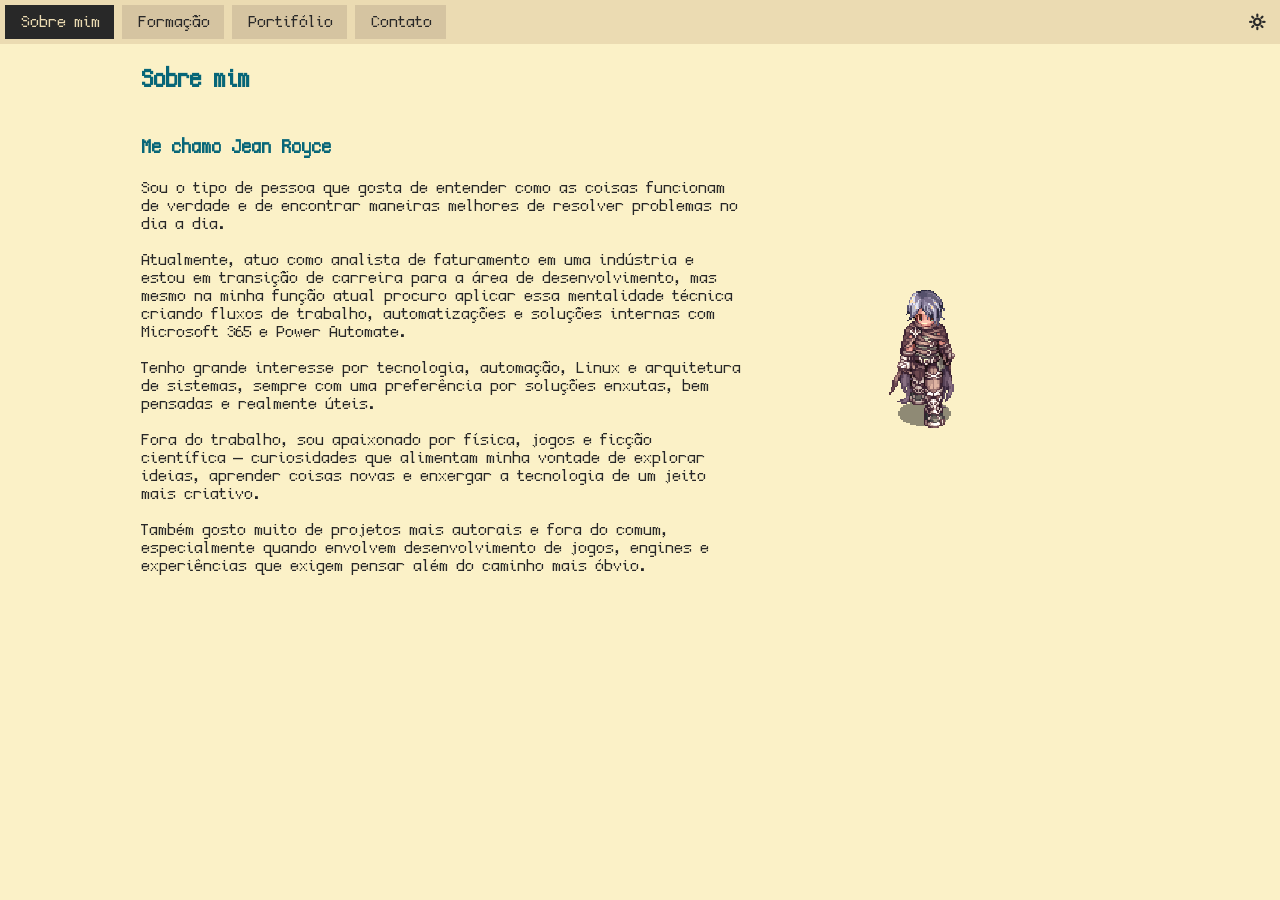
<file: index.html>
<!DOCTYPE html>
<html lang="pt-BR">

<head>
  <meta charset="UTF-8">
  <meta name="viewport" content="width=device-width, initial-scale=1.0">
  <title>Jean Royce - Portifólio</title>
  <link rel="stylesheet" href="styles.css">
</head>

<body>
  <header>
    <details id="mobile-menu" class="mobile-nav">
      <summary>Menu</summary>
      <nav>
        <a class="selected-nav" href="/portfolio/">Sobre mim</a>
        <a href="/portfolio/formacao.html">Formação</a>
        <a href="/portfolio/portifolio.html">Portifólio</a>
        <a href="/portfolio/contato.html">Contato</a>
      </nav>
    </details>

    <nav class="desktop-nav">
      <a class="selected-nav" href="/portfolio/">Sobre mim</a>
      <a href="/portfolio/formacao.html">Formação</a>
      <a href="/portfolio/portifolio.html">Portifólio</a>
      <a href="/portfolio/contato.html">Contato</a>
    </nav>
    <button id="theme-toggle"></button>
  </header>

  <main>
    <h2>Sobre mim</h2>

    <div class="about-me">
      <div class="avatar"><img src="img/iRO_Wiki_Guard.gif" alt=""></div>

      <article>
        <h3>Me chamo Jean Royce</h3>

        <p>Sou o tipo de pessoa que gosta de entender como as coisas funcionam de verdade e de encontrar maneiras
          melhores
          de resolver problemas no dia a dia.</p>
        <p>Atualmente, atuo como analista de faturamento em uma indústria e estou em transição de carreira para a área
          de
          desenvolvimento, mas mesmo na minha função atual procuro aplicar essa mentalidade técnica criando fluxos de
          trabalho, automatizações e soluções internas com Microsoft 365 e Power Automate.</p>
        <p>Tenho grande interesse por tecnologia, automação, Linux e arquitetura de sistemas, sempre com uma preferência
          por soluções enxutas, bem pensadas e realmente úteis.</p>
        <p>Fora do trabalho, sou apaixonado por física, jogos e ficção científica — curiosidades que alimentam minha
          vontade de explorar ideias, aprender coisas novas e enxergar a tecnologia de um jeito mais criativo.</p>
        <p>Também gosto muito de projetos mais autorais e fora do comum, especialmente quando envolvem desenvolvimento
          de
          jogos, engines e experiências que exigem pensar além do caminho mais óbvio.</p>

      </article>
    </div>


  </main>

  <script src="scripts/theme-control.js"></script>
  <script src="scripts/mobile-menu-control.js"></script>
</body>

</html>
</file>
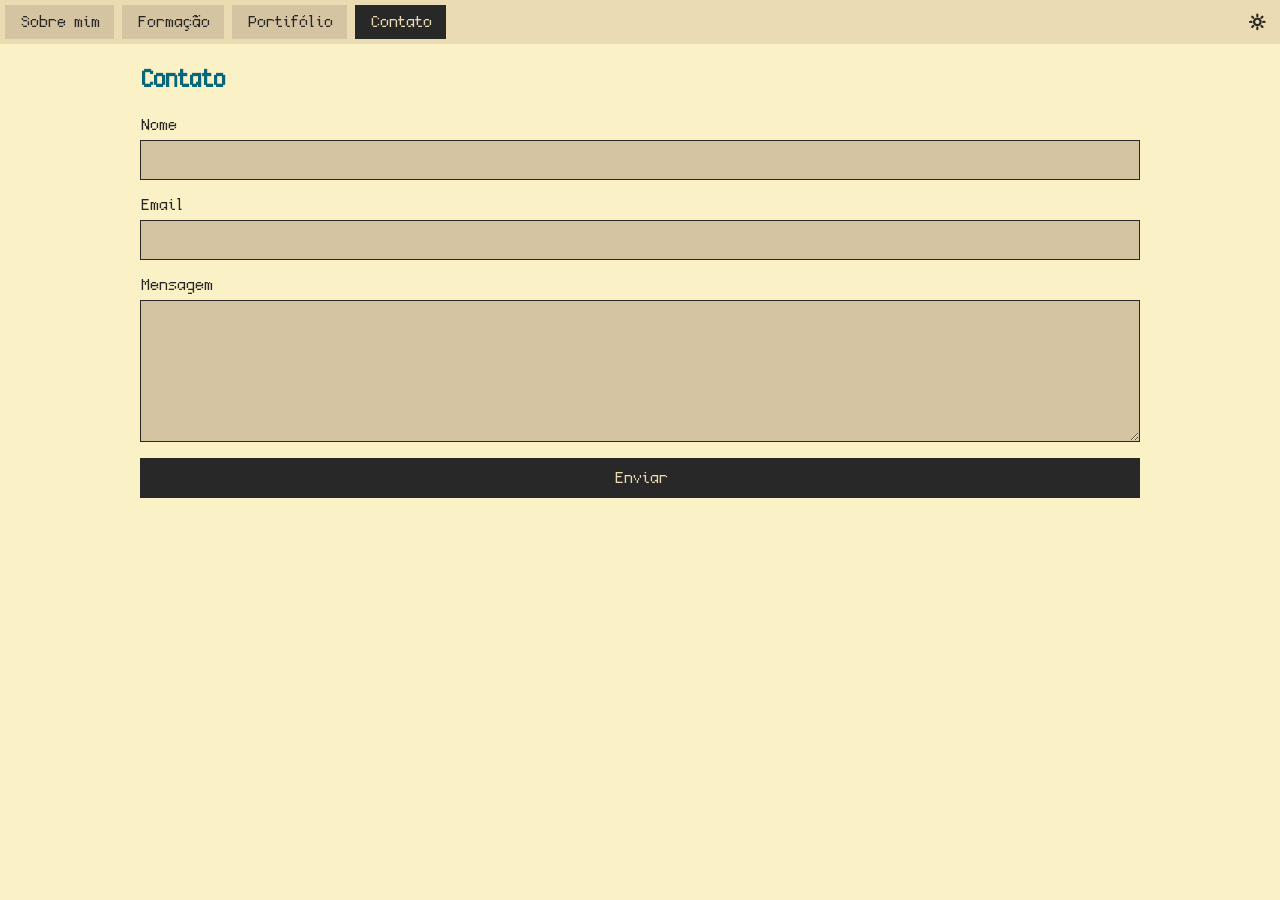
<file: contato.html>
<!DOCTYPE html>
<html lang="pt-BR">

<head>
  <meta charset="UTF-8">
  <meta name="viewport" content="width=device-width, initial-scale=1.0">
  <title>Jean Royce - Portifólio</title>
  <link rel="stylesheet" href="styles.css">
</head>

<body>
  <header>
    <details id="mobile-menu" class="mobile-nav">
      <summary>Menu</summary>
      <nav>
        <a href="/portfolio/">Sobre mim</a>
        <a href="/portfolio/formacao.html">Formação</a>
        <a href="/portfolio/portifolio.html">Portifólio</a>
        <a class="selected-nav" href="/portfolio/contato.html">Contato</a>
      </nav>
    </details>

    <nav class="desktop-nav">
      <a href="/portfolio/">Sobre mim</a>
      <a href="/portfolio/formacao.html">Formação</a>
      <a href="/portfolio/portifolio.html">Portifólio</a>
      <a class="selected-nav" href="/portfolio/contato.html">Contato</a>
    </nav>
    <button id="theme-toggle"></button>
  </header>

  <main>
    <h2>Contato</h2>

    <form id="contact">
      <div class="field">
        <label for="name">Nome</label>
        <input type="text" name="name" id="name" required>
      </div>

      <div class="field">
        <label for="email">Email</label>
        <input type="email" name="email" id="email" required>
      </div>

      <div class="field">
        <label for="message">Mensagem</label>
        <textarea name="message" id="message" required></textarea>
      </div>

      <button class="submit-btn" type="submit">Enviar</button>
    </form>


  </main>

  <script src="scripts/theme-control.js"></script>
  <script src="scripts/mobile-menu-control.js"></script>
  <script src="scripts/contact-form.js"></script>
</body>

</html>
</file>
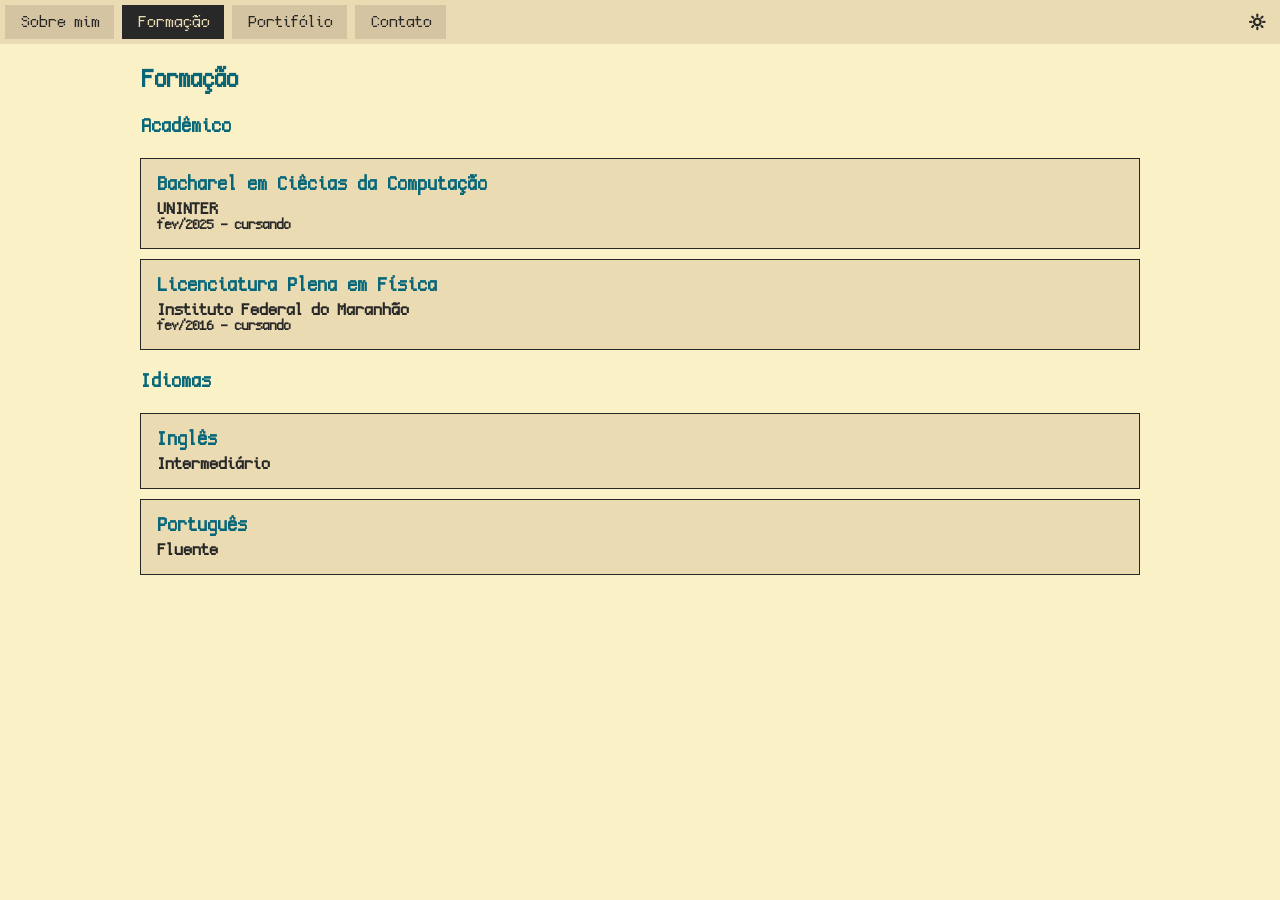
<file: formacao.html>
<!DOCTYPE html>
<html lang="pt-BR">

<head>
  <meta charset="UTF-8">
  <meta name="viewport" content="width=device-width, initial-scale=1.0">
  <title>Jean Royce - Portifólio</title>
  <link rel="stylesheet" href="styles.css">
</head>

<body>
  <header>
    <details id="mobile-menu" class="mobile-nav">
      <summary>Menu</summary>
      <nav>
        <a href="/portfolio/">Sobre mim</a>
        <a class="selected-nav" href="/portfolio/formacao.html">Formação</a>
        <a href="/portfolio/portifolio.html">Portifólio</a>
        <a href="/portfolio/contato.html">Contato</a>
      </nav>
    </details>

    <nav class="desktop-nav">
      <a href="/portfolio/">Sobre mim</a>
      <a class="selected-nav" href="/portfolio/formacao.html">Formação</a>
      <a href="/portfolio/portifolio.html">Portifólio</a>
      <a href="/portfolio/contato.html">Contato</a>
    </nav>
    <button id="theme-toggle"></button>
  </header>

  <main>
    <h2>Formação</h2>

    <h3>Acadêmico</h3>
    <section>
      <article class="card">
        <h3>Bacharel em Ciêcias da Computação</h3>
        <h4>UNINTER</h4>
        <h5>fev/2025 - cursando</h5>
      </article>
      <article class="card">
        <h3>Licenciatura Plena em Física</h3>
        <h4>Instituto Federal do Maranhão</h4>
        <h5>fev/2016 - cursando</h5>
      </article>
    </section>

    <h3>Idiomas</h3>
    <section>
      <article class="card">
        <h3>Inglês</h3>
        <h4>Intermediário</h4>
      </article>
      <article class="card">
        <h3>Português</h3>
        <h4>Fluente</h4>
      </article>
    </section>
  </main>

  <script src="scripts/theme-control.js"></script>
  <script src="scripts/mobile-menu-control.js"></script>
</body>

</html>
</file>
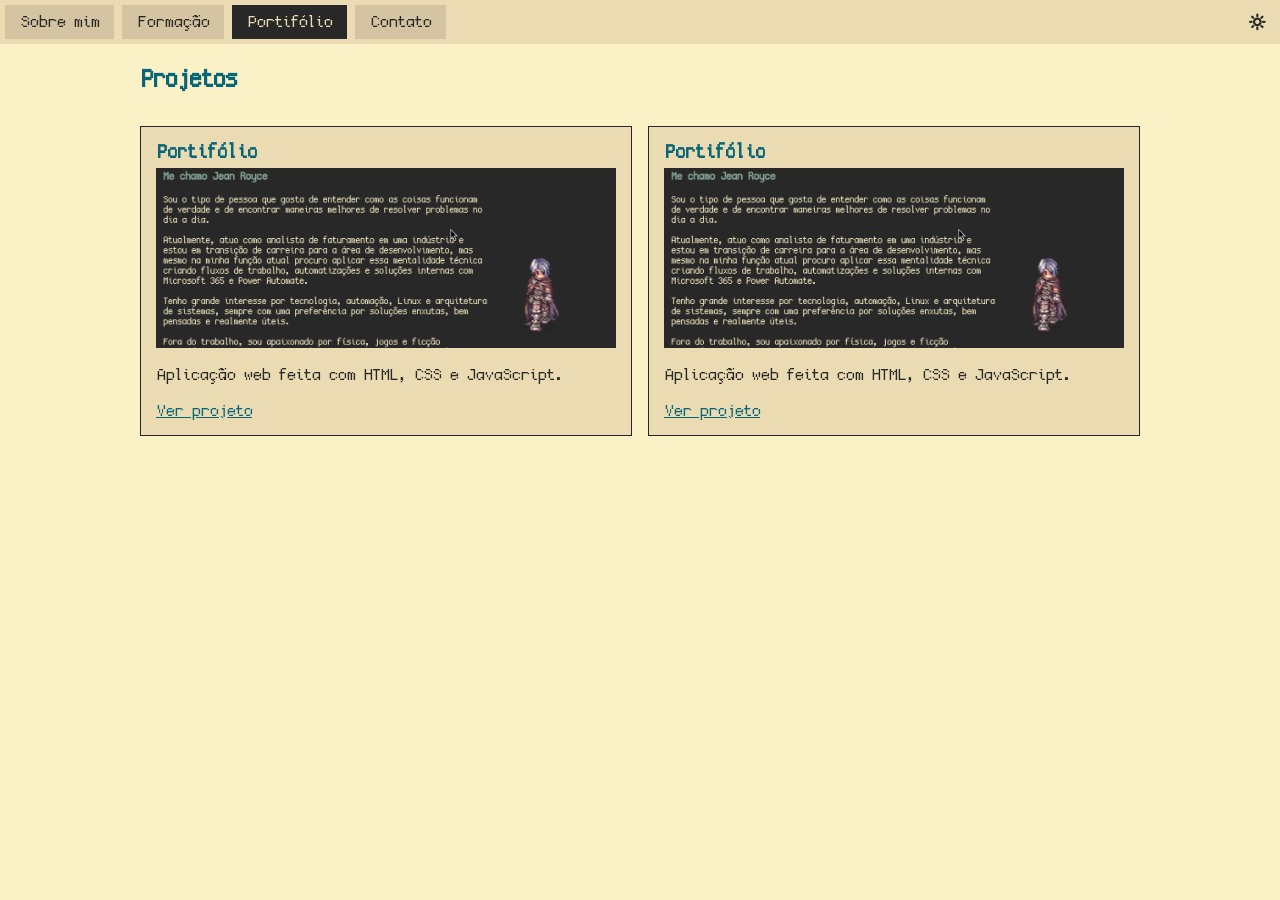
<file: portifolio.html>
<!DOCTYPE html>
<html lang="pt-BR">

<head>
  <meta charset="UTF-8">
  <meta name="viewport" content="width=device-width, initial-scale=1.0">
  <title>Jean Royce - Portifólio</title>
  <link rel="stylesheet" href="styles.css">
</head>

<body>
  <header>
    <details id="mobile-menu" class="mobile-nav">
      <summary>Menu</summary>
      <nav>
        <a href="/portfolio/">Sobre mim</a>
        <a href="/portfolio/formacao.html">Formação</a>
        <a class="selected-nav" href="/portfolio/portifolio.html">Portifólio</a>
        <a href="/portfolio/contato.html">Contato</a>
      </nav>
    </details>

    <nav class="desktop-nav">
      <a href="/portfolio/">Sobre mim</a>
      <a href="/portfolio/formacao.html">Formação</a>
      <a class="selected-nav" href="/portfolio/portifolio.html">Portifólio</a>
      <a href="/portfolio/contato.html">Contato</a>
    </nav>
    <button id="theme-toggle"></button>
  </header>

  <main>
    <h2>Projetos</h2>

    <section class="card-grid">
      <article class="card">
        <h3>Portifólio</h3>
        <img class="card-image" src="img/portifolio.png" alt="">
        <p>Aplicação web feita com HTML, CSS e JavaScript.</p>
        <a href="/portfolio/">Ver projeto</a>
      </article>
      <article class="card">
        <h3>Portifólio</h3>
        <img class="card-image" src="img/portifolio.png" alt="">
        <p>Aplicação web feita com HTML, CSS e JavaScript.</p>
        <a href="/portfolio/">Ver projeto</a>
      </article>
    </section>

  </main>

  <script src="scripts/theme-control.js"></script>
  <script src="scripts/mobile-menu-control.js"></script>
</body>

</html>
</file>
<file: styles.css>
@font-face {
    font-family: 'Cozette';
    src: url('assets/CozetteVector.woff2') format('woff2');
    font-weight: normal;
    font-style: normal;
    font-display: swap;
}

@font-face {
    font-family: 'SymbolsNerdFontMono';
    src: url('assets/SymbolsNerdFontMono-Regular.ttf') format('truetype');
    font-weight: normal;
    font-style: normal;
    font-display: swap;
}

:root {
    color-scheme: light dark;
    --bg-color: light-dark(#fbf1c7, #282828);
    --text-color: light-dark(#282828, #fbf1c7);
    --surface0: light-dark(#ebdbb2, #3c3836);
    --surface1: light-dark(#d5c4a1, #504945);
    --blue: light-dark(#076678, #83a598);
}

.mobile-nav {
    display: none;
}

html {
    background: var(--bg-color);
}

* {
    color: var(--text-color);
}

body {
    background: var(--bg-color);
    color: var(--text-color);
    font-family: 'Cozette', monospace;
    font-size: 18px;
    line-height: 1;
    margin: 0 auto;

}

main {
    margin-inline: auto;
    max-inline-size: 1000px;
    padding-inline: 16px;
}

header {
    position: sticky;
    top: 0;
    z-index: 100;
    margin: 0;
    display: flex;
    align-items: center;
    gap: 8px;
    background-color: var(--surface0);
    padding: 5px;
}

header nav {
    flex: 1;
}

header button {
    font-family: "SymbolsNerdFontMono";
    font-weight: bold;
    font-size: 16px;
    flex-shrink: 0;
    background-color: transparent;
    border: none;
    padding: 0 10px;
}

header button:hover {
    cursor: pointer;
}

header nav a {
    display: inline-block;
    padding: 8px 15px;
    background-color: var(--surface1);
    text-decoration: none;
}

.selected-nav {
    background-color: var(--text-color);
    color: var(--surface0);
}

header summary {
    cursor: pointer;
    list-style: none;
    background-color: var(--surface0);
    padding: 12px;
}

header summary::before {
    font-family: "SymbolsNerdFontMono";
    content: "󰍜 ";
}

header details[open] summary::before {
    font-family: "SymbolsNerdFontMono";
    content: " ";
}

header summary::-webkit-details-marker {
    display: none;
}

header details {
    position: relative;
}

header details nav {
    position: absolute;
    display: flex;
    flex-direction: column;
    z-index: 10;
    inset-block-start: 100%;
    inset-inline-start: 0;
    border: 1px solid var(--text-color)
}

#theme-toggle {
    display: none;
}



main :is(h2, h3, a) {
    color: var(--blue);
}

.avatar {
    width: 100%;
    height: 100px;
    zoom: 150%;
    margin-right: 20px;
}

.avatar img {
    image-rendering: pixelated;
    width: 100%;
    height: 100%;
    object-fit: none;
    object-position: 50% 60%;
    /* background-color: white; */

}

.about-me {
    display: flex;
    flex-direction: row-reverse;
    justify-content: start;
    align-items: center;
}

.about-me article {
    max-width: 600px;
}

.card-grid {
    display: grid;
    gap: 16px;
    grid-template-columns: repeat(auto-fit, minmax(260px, 1fr));
}

.card :is(h3, h4, h5) {
    margin: 0;
}

.card h3 {
    margin-bottom: 5px;
}

.card {
    background-color: var(--surface0);
    padding: 15px;
    margin: 10px 0;
    border: 1px solid var(--text-color);
}

.card-image {
    display: block;
    width: 100%;
    height: 180px;
    object-fit: cover;
}

form {
    display: grid;
    gap: 16px;
}

.field {
    display: flex;
    flex-direction: column;
    gap: 6px;
}

.field input,
.field textarea {
    font: inherit;
    padding: 10px 12px;
    border: 1px solid var(--text-color);
    /* border-radius: 8px; */
    background: var(--surface1);
}

.field input:focus,
.field textarea:focus {
    outline: 2px solid var(--text-color);
    border-color: var(--text-color);
}

.field textarea {
    min-height: 120px;
    resize: vertical;
}

.submit-btn {
    padding: 10px 14px;
    border: 1px solid var(--text-color);
    background-color: var(--text-color);
    color: var(--surface0);
    font: inherit;
    cursor: pointer;
}

.submit-btn:hover {
    opacity: 0.9;
}

.submit-btn:focus {
    outline: 2px solid var(--text-color);
    outline-offset: 2px;
}

@media screen and (max-width: 600px) {
    .desktop-nav {
        display: none;
    }

    .mobile-nav {
        display: block;
        flex: 1;
    }
}

@media screen and (max-width: 800px) {

    .about-me {
        display: flex;
        flex-direction: column;
    }

    .about-me article {
        width: auto;
    }

    .avatar {
        zoom: 80%;
    }
}
</file>
